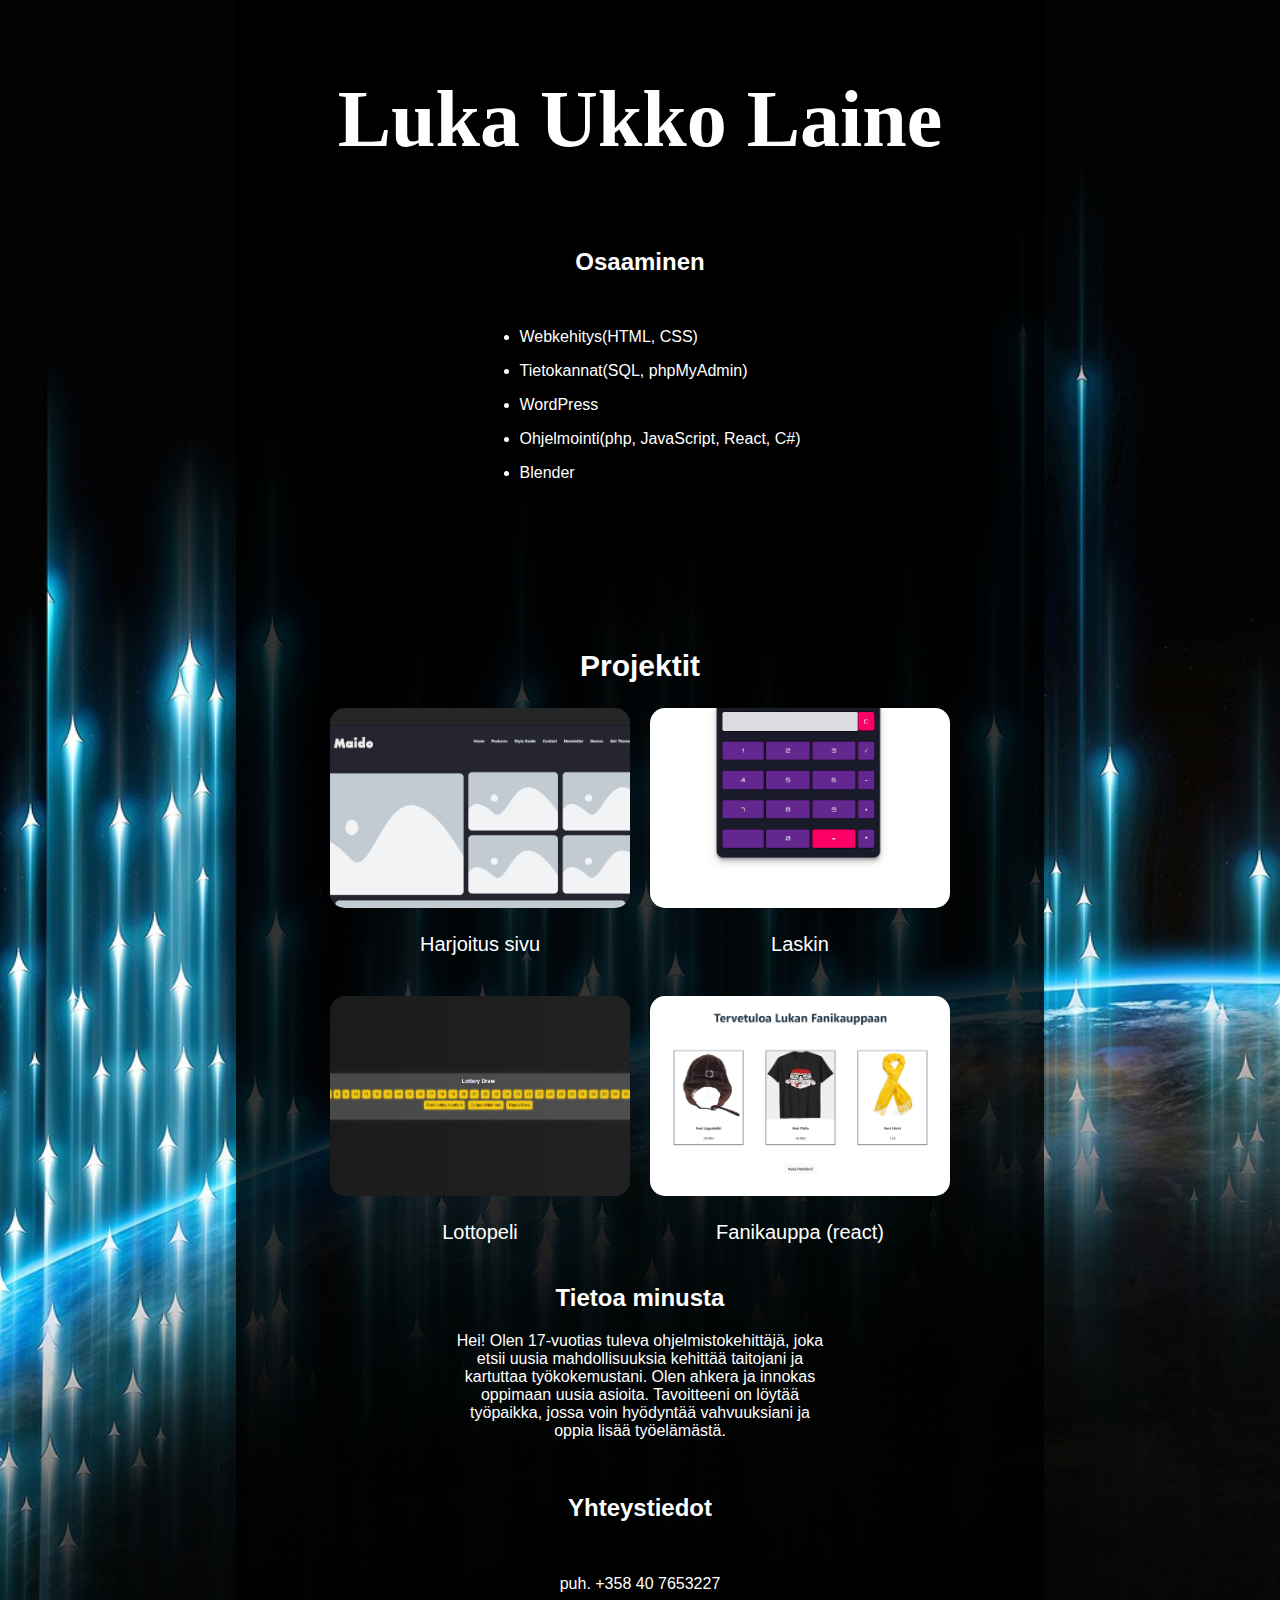
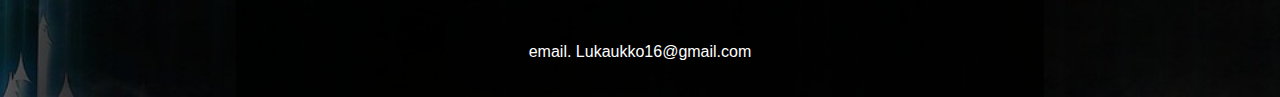
<file: index.html>
<!DOCTYPE html>
<html lang="en">
<head>
    <meta charset="UTF-8">
    <meta name="viewport" content="width=device-width, initial-scale=1.0">
    <link rel="stylesheet" href="style.css">
    <title>Minun portfolioni</title>
</head>
<body>
    <div class="main">
        <h1 class="headers">Luka Ukko Laine</h1>

        <div class="skill-holder">
            <h2 class="headers">Osaaminen</h2>
            <ul class="skills">
                <li>
                    <p>Webkehitys(HTML, CSS)</p>
                </li>
                <li>
                    <p>Tietokannat(SQL, phpMyAdmin)</p>
                </li>
                <li>
                    <p>WordPress</p>
                </li>
                <li>
                    <p>Ohjelmointi(php, JavaScript, React, C#)</p>
                </li>
                <li>
                    <p>Blender</p>
                </li>
            </ul>
        </div>

        <div class="projects">
            <h2 class="headers">Projektit</h2>
            <div class="container">
                <div class="first">
                    <a target="_blank" href="harjoitus5/harj5index.html">
                        <img src="teht5.png" alt="">
                    </a>
                    <p>Harjoitus sivu</p>
                </div>
                <div class="second">
                    <a target="_blank" href="calculator/calcindex.html">
                        <img src="calculaattori.png" alt="">
                    </a>
                    <p>Laskin</p>
                </div>
                <div class="third">
                    <a target="_blank" href="lottopeli/lottoindex.html">
                        <img src="lotto.png" alt="">
                    </a>
                    <p>Lottopeli</p>
                </div>
                <div class="fourth">
                    <a target="_blank" href="fanikauppa/index.html">
                        <img src="fanikauppa.png" alt="">
                    </a>
                    <p>Fanikauppa (react)</p>
                </div>
            </div>
        </div>

        <div class="aboutme">
            <h2 class="headers">Tietoa minusta</h2>
            <p class="long-text">Hei! Olen 17-vuotias tuleva ohjelmistokehittäjä, joka etsii uusia mahdollisuuksia kehittää taitojani ja kartuttaa työkokemustani. Olen ahkera ja innokas oppimaan uusia asioita. Tavoitteeni on löytää työpaikka, jossa voin hyödyntää vahvuuksiani ja oppia lisää työelämästä.</p><br>
            <h2 class="headers">Yhteystiedot</h2><br>
            <p>puh. +358 40 7653227</p><br>
            <p>email. Lukaukko16@gmail.com</p>
        </div>
    </div>
</body>
</html>
</file>
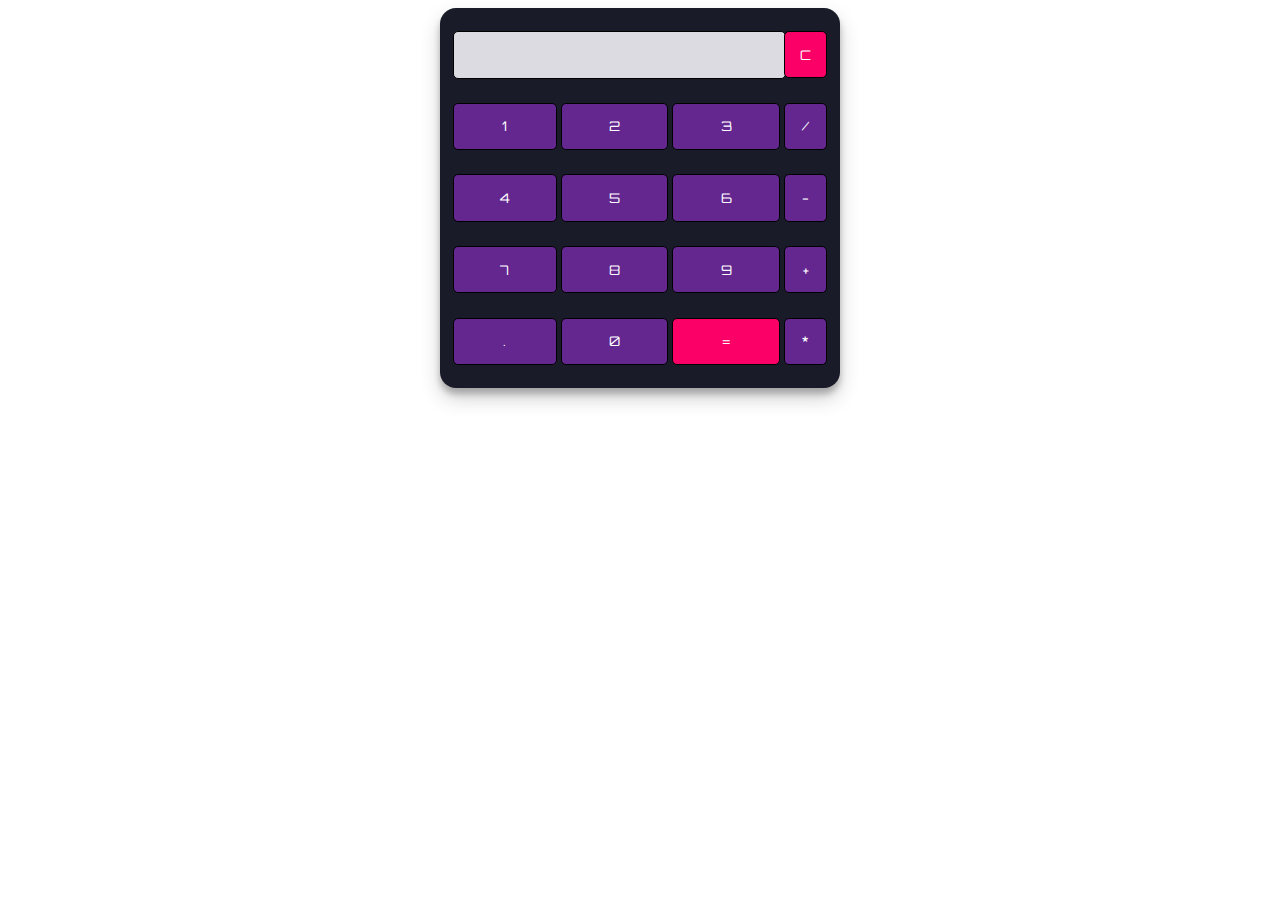
<file: calculator/calcindex.html>
<!DOCTYPE html>
<html lang="en" dir="ltr">
 
<head>
  <meta charset="utf-8">
  <title>Calculator</title>
  <link rel="stylesheet" href="styles.css">
</head>
 
<body>
 
<table class="calculator" >
  <tr>
    <td colspan="3"> <input class="display-box" type="text" id="result" disabled /> </td>
 
    <td> <input type="button" value="C" onclick="clearScreen()" id="btn" /> </td>
  </tr>
  <tr>
    <td> <input type="button" value="1" onclick="display('1')" /> </td>
    <td> <input type="button" value="2" onclick="display('2')" /> </td>
    <td> <input type="button" value="3" onclick="display('3')" /> </td>
    <td> <input type="button" value="/" onclick="display('/')" /> </td>
  </tr>
  <tr>
    <td> <input type="button" value="4" onclick="display('4')" /> </td>
    <td> <input type="button" value="5" onclick="display('5')" /> </td>
    <td> <input type="button" value="6" onclick="display('6')" /> </td>
    <td> <input type="button" value="-" onclick="display('-')" /> </td>
  </tr>
  <tr>
    <td> <input type="button" value="7" onclick="display('7')" /> </td>
    <td> <input type="button" value="8" onclick="display('8')" /> </td>
    <td> <input type="button" value="9" onclick="display('9')" /> </td>
    <td> <input type="button" value="+" onclick="display('+')" /> </td>
  </tr>
  <tr>
    <td> <input type="button" value="." onclick="display('.')" /> </td>
    <td> <input type="button" value="0" onclick="display('0')" /> </td>
 
    <td> <input type="button" value="=" onclick="calculate()" id="btn" /> </td>
    <td> <input type="button" value="*" onclick="display('*')" /> </td>
  </tr>
</table>
 
<script type="text/javascript" src="script.js"></script>
 
</body>
 
</html>
</file>
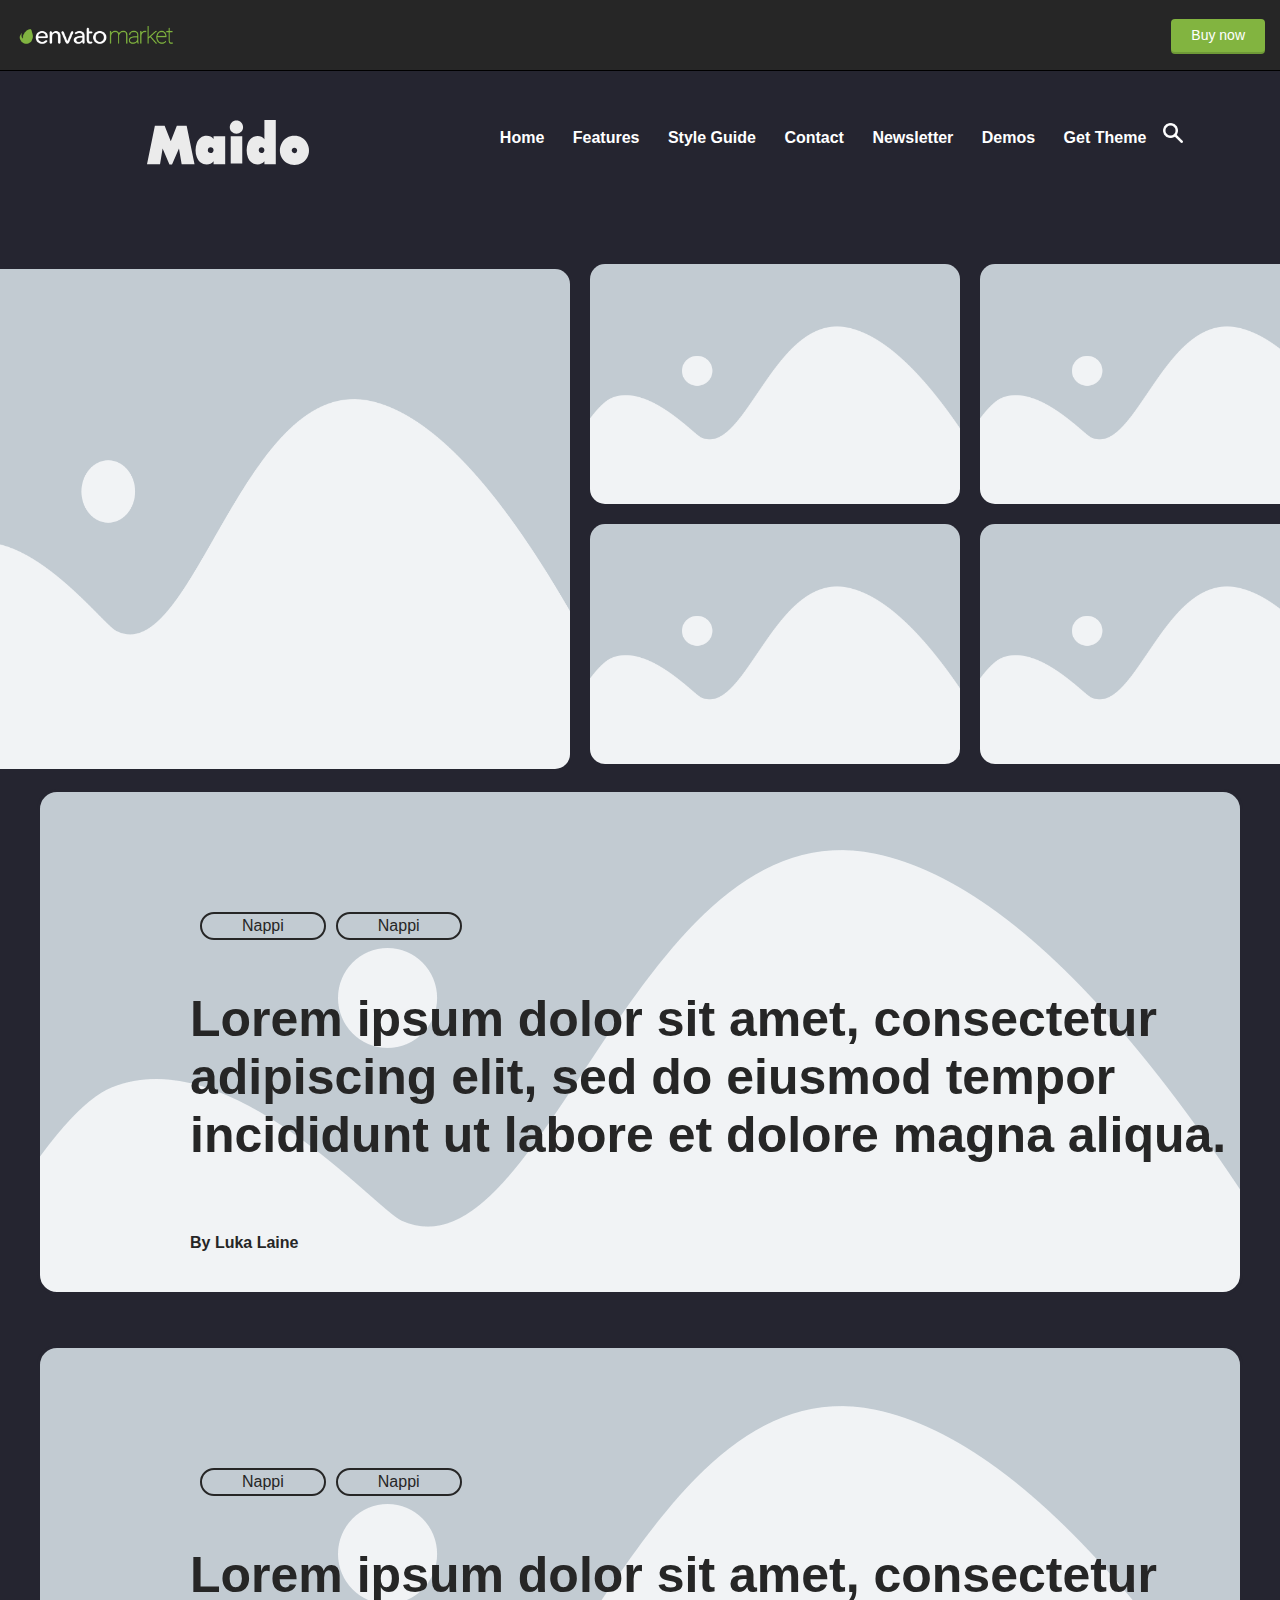
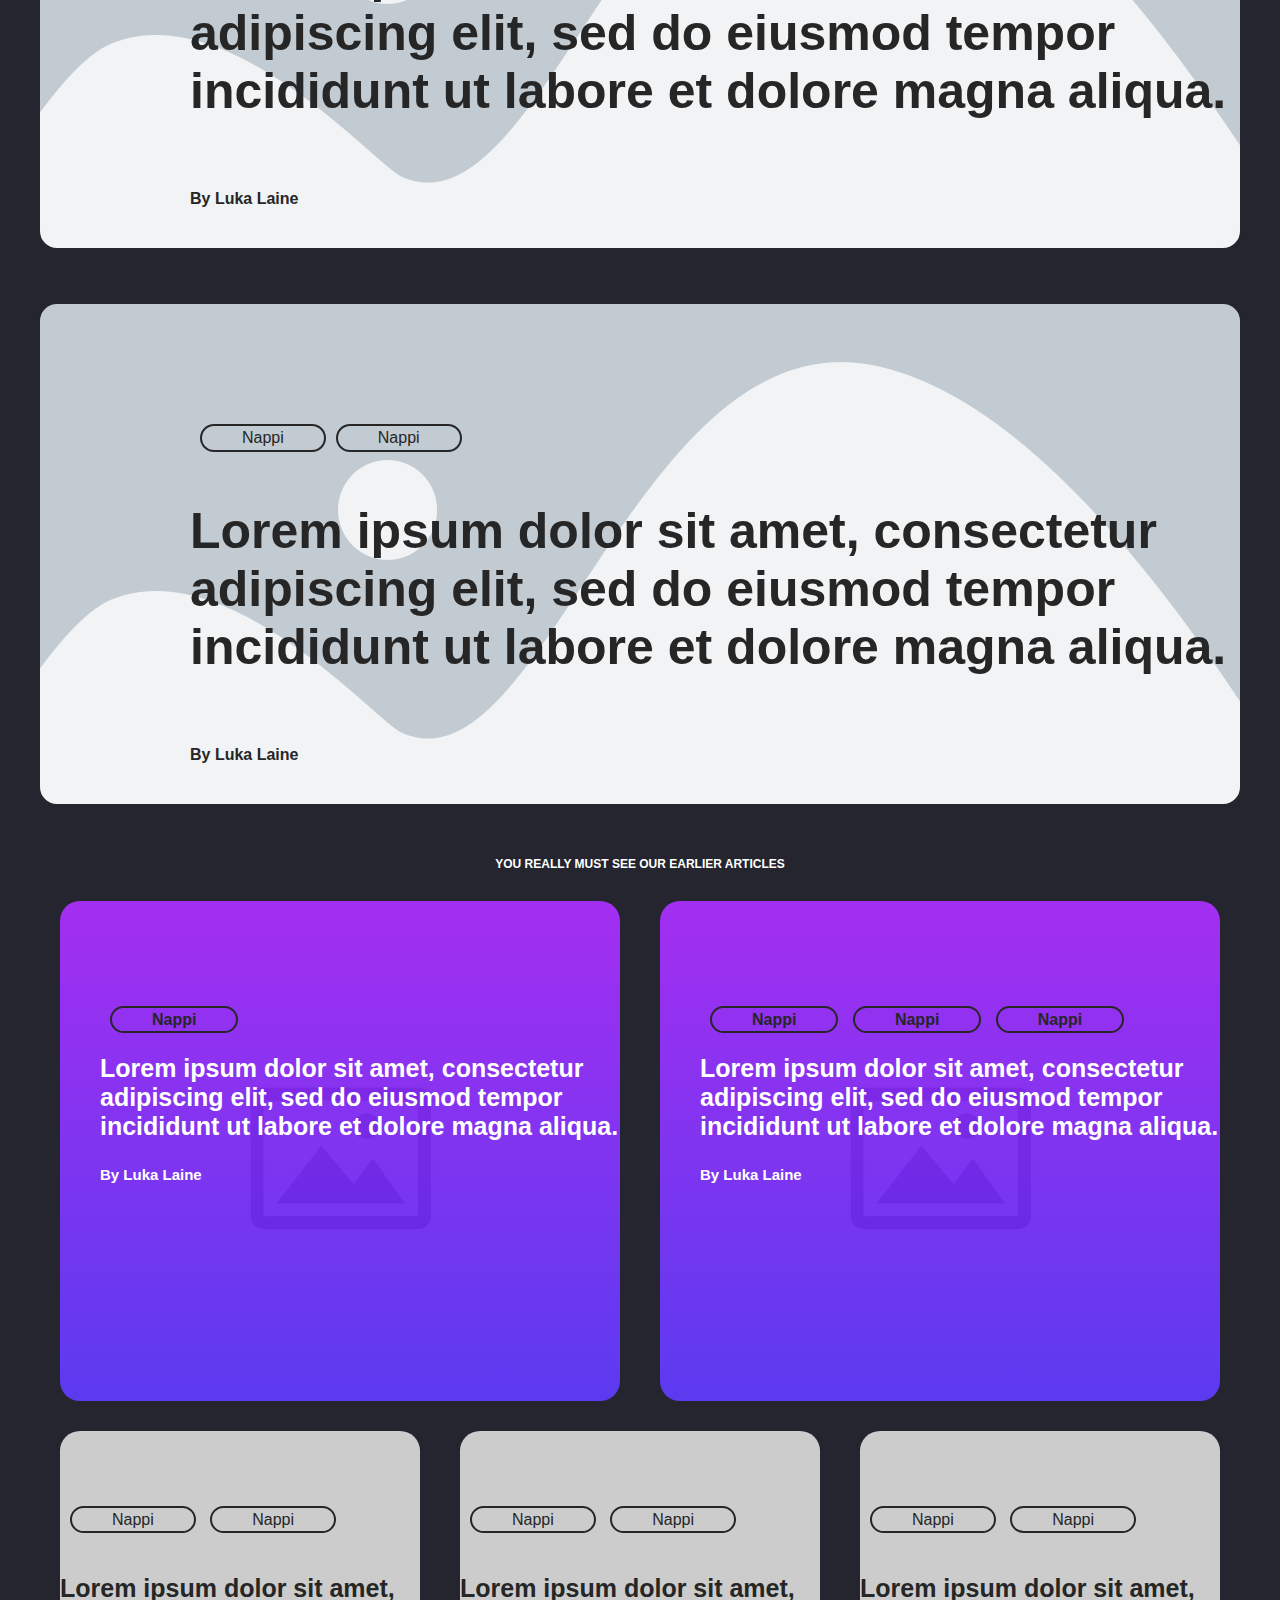
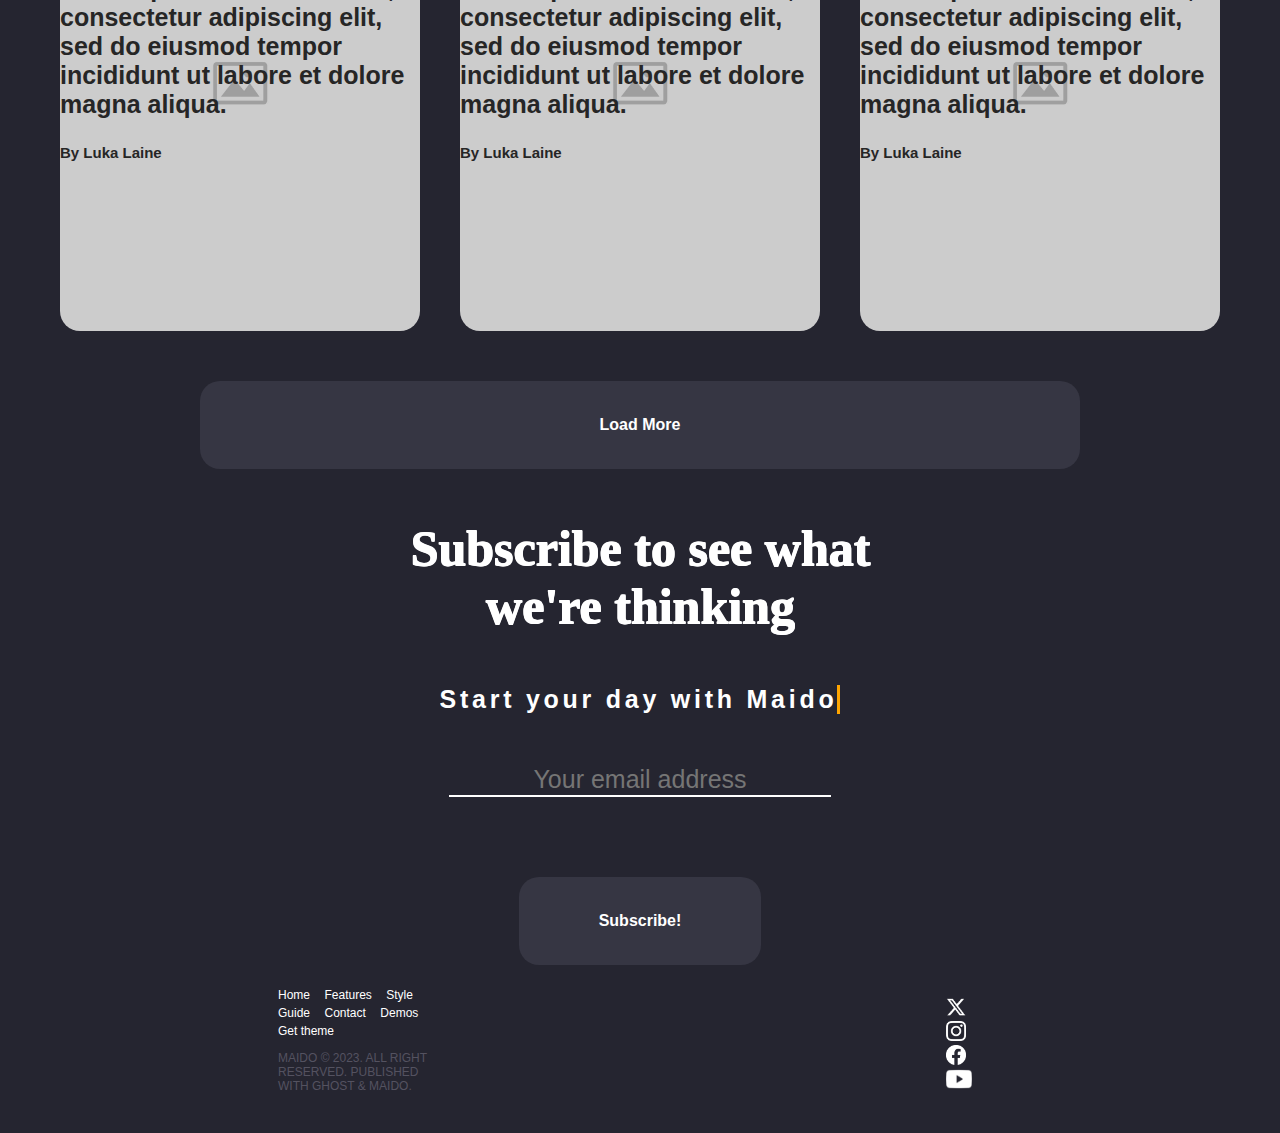
<file: harjoitus5/harj5index.html>
<!DOCTYPE html>
<html lang="en">
<head>
    <meta charset="UTF-8">
    <meta http-equiv="X-UA-Compatible" content="IE=edge">
    <meta name="viewport" content="width=device-width, initial-scale=1.0">
    <link rel="stylesheet" href="style.css">
    <title>Document</title>
</head>
<body>
    <div class="topbar">
        <img class="logo" src="logo.png" alt="">
        <a class="buybutton" href="">Buy now</a>
    </div>
    <nav>
        <a href="" class="maito"><img src="maido.svg" alt=""></a>
        <div class="links">
            <a class="link" href="">Home</a>
            <a class="link" href="">Features</a>
            <a class="link" href="">Style Guide</a>
            <a class="link" href="">Contact</a>
            <a class="link" href="">Newsletter</a>
            <a class="link" href="">Demos</a>
            <a class="link" href="">Get Theme</a>
            <img src="search-13-32.png" alt="">
        </div>
    </nav>
    <div class="pictures">
        <div class="big-picture" onclick="location.href='';">
            <img src="huge_3.webp" alt="">
        </div>
        <div class="small-pictures">
            <div class="first-row">
                <img onclick="location.href='';" class="first-row-image" src="huge_3.webp" alt="">
                <img onclick="location.href='';" class="first-row-image" src="huge_3.webp" alt="">
            </div>
            <div class="second-row">
                <img onclick="location.href='';" class="second-row-image" src="huge_3.webp" alt="">
                <img onclick="location.href='';" class="second-row-image" src="huge_3.webp" alt="">
            </div>
        </div>
    </div>
    <div class="huge-image">
        <div class="container">
                <a class="buttons" href="">Nappi</a>
                <a class="buttons" href="">Nappi</a>
        </div>
        <div class="text1">
            <p>Lorem ipsum dolor sit amet, consectetur adipiscing elit, sed do eiusmod tempor incididunt ut labore et dolore magna aliqua.</p>
        </div>
        <div class="img-footer">
            <p>By Luka Laine</p>
        </div>
    </div>
    <div onclick="location.href='';" class="huge-image">
        <div class="container">
                <a class="buttons" href="">Nappi</a>
                <a class="buttons" href="">Nappi</a>
        </div>
        <div class="text1">
            <p>Lorem ipsum dolor sit amet, consectetur adipiscing elit, sed do eiusmod tempor incididunt ut labore et dolore magna aliqua.</p>
        </div>
        <div class="img-footer">
            <p>By Luka Laine</p>
        </div>
    </div>
    <div onclick="location.href='';" class="huge-image">
        <div class="container">
                <a class="buttons" href="">Nappi</a>
                <a class="buttons" href="">Nappi</a>
        </div>
        <div class="text1">
            <p>Lorem ipsum dolor sit amet, consectetur adipiscing elit, sed do eiusmod tempor incididunt ut labore et dolore magna aliqua.</p>
        </div>
        <div class="img-footer">
            <p>By Luka Laine</p>
        </div>
    </div>
    <p class="middle">YOU REALLY MUST SEE OUR EARLIER ARTICLES</p>
    <div class="box">
        <div onclick="location.href='';" class="medium-picture">
            <div class="second-box">
                <a class="buttons2" href="">Nappi</a>
                <p class="larger">Lorem ipsum dolor sit amet, consectetur adipiscing elit, sed do eiusmod tempor incididunt ut labore et dolore magna aliqua.</p>
                <p class="smaller">By Luka Laine</p>
            </div>
        </div>
        <div onclick="location.href='';" class="medium-picture">
            <div class="second-box">
                <a class="buttons2" href="">Nappi</a>
                <a class="buttons2" href="">Nappi</a>
                <a class="buttons2" href="">Nappi</a>
                <p class="larger">Lorem ipsum dolor sit amet, consectetur adipiscing elit, sed do eiusmod tempor incididunt ut labore et dolore magna aliqua.</p>
                <p class="smaller">By Luka Laine</p>
            </div>
        </div>
    </div>
    <div class="semi-pictures">
        <div onclick="location.href='';" class="semi">
            <a class="buttons3" href="">Nappi</a>
            <a class="buttons3" href="">Nappi</a>
            <p class="larger">Lorem ipsum dolor sit amet, consectetur adipiscing elit, sed do eiusmod tempor incididunt ut labore et dolore magna aliqua.</p>
            <p class="smaller">By Luka Laine</p>
        </div>
        <div onclick="location.href='';" class="semi">
            <a class="buttons3" href="">Nappi</a>
            <a class="buttons3" href="">Nappi</a>
            <p class="larger">Lorem ipsum dolor sit amet, consectetur adipiscing elit, sed do eiusmod tempor incididunt ut labore et dolore magna aliqua.</p>
            <p class="smaller">By Luka Laine</p>
        </div>
        <div onclick="location.href='';" class="semi">
            <a class="buttons3" href="">Nappi</a>
            <a class="buttons3" href="">Nappi</a>
            <p class="larger">Lorem ipsum dolor sit amet, consectetur adipiscing elit, sed do eiusmod tempor incididunt ut labore et dolore magna aliqua.</p>
            <p class="smaller">By Luka Laine</p>
        </div>
    </div>
    <div class="central">
        <div onclick="location.href='';" style="cursor: pointer;" id="zombie" class="hidden-boxes"></div>
    </div>
    <div id="zombie1" class="better-button">
        <button class="based-button" onclick="hiddenrelease()" id="load-button">Load More</button>
    </div>

    <div class="bigtext">
        <p>Subscribe to see what<br>we're thinking</p>
    </div>
    <div class="typewriter">
        <h1>Start your day with Maido</h1>
    </div>
    <div class="ipgrapper">
        <input type="email" placeholder="Your email address">
    </div>
    <script>
        const hiddenrelease = () => {
            document.getElementById("zombie").style.display = 'block'
            document.getElementById("zombie1").style.display = 'none'
        }
    </script>
        <div id="zombie2" class="better-button1">
            <button id="load-button1" class="based-button1">Subscribe!</button>
        </div>

        <footer>
            <div class="footer_left">
                <div class="footer_links">
                    <a href="">Home</a>
                    <a href="">Features</a>
                    <a href="">Style Guide</a>
                    <a href="">Contact</a>
                    <a href="">Demos</a>
                    <a href="">Get theme</a>
                </div>
                <p>MAIDO © 2023. ALL RIGHT RESERVED. PUBLISHED WITH GHOST & MAIDO.</p>
            </div>
            <div class="footer_right">
                <div class="icons">
                    <a href=""><img height="20px" src="x.png" alt=""></a>
                    <a href=""><img height="20px" src="instagram.png" alt=""></a>
                    <a href=""><img height="20px" src="facebook.png" alt=""></a>
                    <a href=""><img height="20px" src="youtube.png" alt=""></a>
                </div>
            </div>
        </footer>
    </body>
</html>
</file>
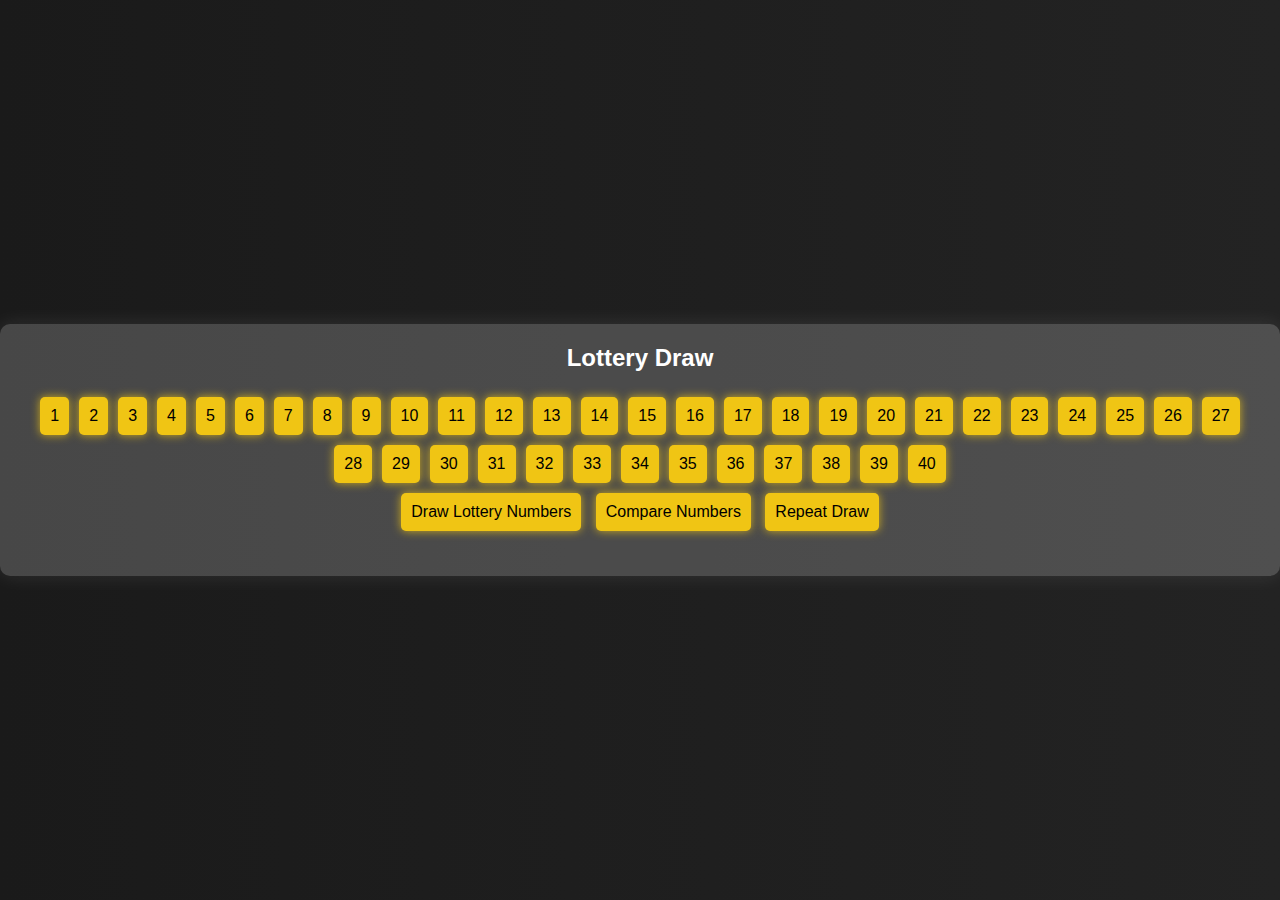
<file: lottopeli/lottoindex.html>
<!DOCTYPE html>
<html lang="en">
<head>
  <meta charset="UTF-8">
  <meta name="viewport" content="width=device-width, initial-scale=1.0">
  <link rel="stylesheet" href="style.css">
  <title>Lottery Draw</title>
</head>
<body>
  <div class="container">
    <div class="header">Lottery Draw</div>

    <div id="selectedNumbers"></div>

    <div id="buttonContainer">
      <button value="1" onclick="selectNumber(this)">1</button>
      <button value="2" onclick="selectNumber(this)">2</button>
      <button value="3" onclick="selectNumber(this)">3</button>
      <button value="4" onclick="selectNumber(this)">4</button>
      <button value="5" onclick="selectNumber(this)">5</button>
      <button value="6" onclick="selectNumber(this)">6</button>
      <button value="7" onclick="selectNumber(this)">7</button>
      <button value="8" onclick="selectNumber(this)">8</button>
      <button value="9" onclick="selectNumber(this)">9</button>
      <button value="10" onclick="selectNumber(this)">10</button>
      <button value="11" onclick="selectNumber(this)">11</button>
      <button value="12" onclick="selectNumber(this)">12</button>
      <button value="13" onclick="selectNumber(this)">13</button>
      <button value="14" onclick="selectNumber(this)">14</button>
      <button value="15" onclick="selectNumber(this)">15</button>
      <button value="16" onclick="selectNumber(this)">16</button>
      <button value="17" onclick="selectNumber(this)">17</button>
      <button value="18" onclick="selectNumber(this)">18</button>
      <button value="19" onclick="selectNumber(this)">19</button>
      <button value="20" onclick="selectNumber(this)">20</button>
      <button value="21" onclick="selectNumber(this)">21</button>
      <button value="22" onclick="selectNumber(this)">22</button>
      <button value="23" onclick="selectNumber(this)">23</button>
      <button value="24" onclick="selectNumber(this)">24</button>
      <button value="25" onclick="selectNumber(this)">25</button>
      <button value="26" onclick="selectNumber(this)">26</button>
      <button value="27" onclick="selectNumber(this)">27</button>
      <button value="28" onclick="selectNumber(this)">28</button>
      <button value="29" onclick="selectNumber(this)">29</button>
      <button value="30" onclick="selectNumber(this)">30</button>
      <button value="31" onclick="selectNumber(this)">31</button>
      <button value="32" onclick="selectNumber(this)">32</button>
      <button value="33" onclick="selectNumber(this)">33</button>
      <button value="34" onclick="selectNumber(this)">34</button>
      <button value="35" onclick="selectNumber(this)">35</button>
      <button value="36" onclick="selectNumber(this)">36</button>
      <button value="37" onclick="selectNumber(this)">37</button>
      <button value="38" onclick="selectNumber(this)">38</button>
      <button value="39" onclick="selectNumber(this)">39</button>
      <button value="40" onclick="selectNumber(this)">40</button>
    </div>

    <button id="drawButton" onclick="drawLotteryNumbers()">Draw Lottery Numbers</button>
    <button id="compareButton" onclick="compareNumbers()">Compare Numbers</button>
    <button id="repeatDrawButton" onclick="repeatDraw()">Repeat Draw</button>

    <div id="drawResults"></div>

    <div id="counter"></div>
  </div>

  <script src="javascript.js"></script>
</body>
</html>
</file>
<file: style.css>
body {
    display: flex;
    justify-content: center;
    width: 100%;
    background-image: url(globe-bg.jpg);
    background-size: cover;
    font-family: Arial, sans-serif;
}
body,
html{
    margin: 0;
    padding: 0;
}
.skill-holder{
    display: flex;
    flex-direction: column;
    flex-wrap: wrap;
    align-items: center;
    padding: 10px;
}
.skills {
    width: fit-content;
}
.headers{
    text-align: center;
}
h1{
    font-size: 80px;
    font-family: Orbitron;
}

.links {
    display: flex;
    flex-direction: row;
    align-items: center;
    justify-content: center;
    gap: 10px;
}

.main {
    width: 60%;
    padding: 20px;
    min-height: 100vh;
    background: rgba(0, 0, 0, 0.8);
    color: white;
}

.projects {
    display: flex;
    flex-direction: column;
    align-items: center;
    margin-top: 100px;
    color: white;
    font-size: 20px;
}

.container {
    display: flex;
    flex-direction: row;
    flex-wrap: wrap;
    justify-content: center;
    gap: 20px;
    width: 100%;
}

.container > div {
    display: flex;
    flex-direction: column;
    align-items: center;
    justify-content: center;
    text-align: center;
    width: 300px;
}

.projects img {
    width: 300px;
    height: 200px;
    object-fit: cover;
    border-radius: 15px;
}


.aboutme h1 {
    margin-left: 50px;
    margin-top: 40px;
}
.aboutme{
    text-align: center;
}
.long-text{
    padding-inline: 200px;
}

@media screen and (max-width: 768px) {

    .main {
        width: 90%;
        padding: 10px;
    }

    h1 {
        font-size: 6vw; /* Adjust heading size */
    }

    .long-text {
        padding-inline: 5%;
    }

    .skills, 
    .projects, 
    .aboutme {
        margin-top: 30px;
    }

    .container {
        flex-direction: column;
        align-items: center;
    }
}

@media screen and (max-width: 480px) {

    .main {
        width: 95%;
        padding: 10px;
    }

    h1 {
        font-size: 7vw; /* Adjust heading size */
    }

    .skills, 
    .projects, 
    .aboutme {
        padding: 10px;
    }

    .projects img {
        width: 100%;
        max-width: 200px;
        height: auto;
    }

    .container {
        flex-direction: column;
    }
}
@media screen and (max-width: 320px) {
    li{
        list-style: none;
    }
}
</file>
<file: calculator/styles.css>
@import url('https://fonts.googleapis.com/css2?family=Orbitron&display=swap');

.calculator {
    padding: 10px;
    border-radius: 1em;
    height: 380px;
    width: 400px;
    margin: auto;
    background-color: #191b28;
    box-shadow: rgba(0, 0, 0, 0.19) 0px 10px 20px, rgba(0, 0, 0, 0.23) 0px 6px 6px;
}

.display-box {
    font-family: 'Orbitron', sans-serif;
    background-color: #dcdbe1;
    border: solid black 0.5px;
    color: black;
    border-radius: 5px;
    width: 100%;
    height: 65%;
}

#btn {
    background-color: #fb0066;
}

input[type=button] {
    font-family: 'Orbitron', sans-serif;
    background-color: #64278f;
    color: white;
    border: solid black 0.5px;
    width: 100%;
    border-radius: 5px;
    height: 70%;
    outline: none;
}

input:active[type=button] {
    background: #e5e5e5;
    -webkit-box-shadow: inset 0px 0px 5px #c1c1c1;
    -moz-box-shadow: inset 0px 0px 5px #c1c1c1;
    box-shadow: inset 0px 0px 5px #c1c1c1;
}
</file>
<file: harjoitus5/style.css>
body{
    background-color: #252530;
    font-family: sans-serif;
  
}
.topbar{
    display: flex;
    justify-content: space-between;
    background-color: #262626;
    height: 70px;
    border-bottom: solid black 1px;
    position: fixed;
    top:0;
    left:0;
    width:100%;
    align-items: center;
    z-index: 1;
}
.buybutton{
    display: flex;
    align-items: center;
    background-color: #82B440;
    font-size: 14px;
    padding: 5px 20px;
    border-radius: 4px;
    color: white;
    height: 23px;
    box-shadow: 0 2px 0 #6f9a37;
    outline: none;
    border: none;
    text-align: center;
    text-decoration: none;
    cursor: pointer;
    margin-right: 15px;
}
.logo{
    height: 25px;
    width: 162px;
    margin-left: 15px;
}
nav{
    display: flex;
    justify-content: space-around;
    margin-top: 100px;
    align-items: center;
}
.link{
    color: white;
    text-decoration: none;
    cursor: pointer;
    margin-inline: 12px;
    font-weight: bold;
}
.links img{
    height: 20px;
    width: 20px;
    cursor: pointer;
}
.maito img{
    height: 45px;
    margin-top: 20px;
    margin-left: 50px;
}
.pictures{
    display: flex;
    flex-direction: row;
    margin-top: 70px;
    justify-content: center;
    align-items: center;
    height: 550px;
}
.big-picture img , .big-picture{
    border-radius: 15px;
    height: 500px;
    width: 650px

}
.big-picture img{
    cursor: pointer;
}
.first-row , .second-row{
    display: flex;
    height: 260px;
}
.first-row-image, .second-row-image{
    border-radius: 15px;
    margin: 10px;
    width: 370px;
    cursor: pointer;
}
.big-picture{
    margin-top: 10px;
    margin-right: 10px;
}
.big-picture:hover, .first-row-image:hover, .second-row-image:hover{
    transform: translate(0, -3px);
}
.huge-image{
    border: solid #252530;
    margin-inline: auto;
    margin-bottom: 50px;
    background-image: url(huge_3.webp);
    height: 500px;
    width: 1200px;
    border-radius: 20px;
    color: white;
    background-position: center;
    background-size: 100%;
    transition: 0.5s;
}
.huge-image:hover{
    background-size: 104%;
    cursor: pointer;
}
.container{
    display: flex;
    flex-direction: row;
    margin-left: 150px;
}
.buttons{
    width: fit-content;
    height: fit-content;
    margin-top: 120px;
    margin-left: 10px;
    padding: 3px;
    border: solid #262626 2px;
    border-radius: 20px;
    padding-inline: 40px;
    text-decoration: none;
    color: #262626;
}
.buttons:hover{
    background-color: #262626 ;
    color: white;
    transition:0.2s
}
.text1{
    margin-top: 40px;
    margin-left: 150px;
    font-family: sans-serif;
    font-size: 50px;
    color: #262626;
    font-weight: bold;
}
.img-footer{
    margin-left: 150px;
    margin-top: 70px;
    font-weight: bold;
    font-family: sans-serif;
    color: #262626;
}
.middle{
    text-align: center;
    font-weight: bold;
    font-family: sans-serif;
    font-size: 12px;
    color: white;
    margin-bottom: 30px;
}
.box{
    display: flex;
    flex-direction: row;
    margin: auto;
    width: 1200px;
    height: 500px;
}
.medium-picture{
    background:linear-gradient(to top, #3204fdba, #9907facc), url(placeholder2.png);
    background-position:center ;
    height: 500px;
    width: 580px;
    background-repeat: no-repeat;
    border-radius: 20px;
    text-decoration: none;
    color: white;
    font-family: sans-serif;
    font-weight: bold;
    margin-inline: 20px;
}
.medium-picture:hover{
    background-size: 104%;
    cursor: pointer;
}
.larger{
    font-size: 25px;
    font-family: sans-serif;
    font-weight: bold;
}
.smaller{
    font-size: 15px;
    font-family: sans-serif;
    font-weight: bold;
}
.second-box{
    margin-left: 40px;
    margin-top: 110px;
}
.buttons2{
    width: fit-content;
    height: fit-content;
    margin-left: 10px;
    padding: 3px;
    border: solid #262626 2px;
    border-radius: 20px;
    padding-inline: 40px;
    text-decoration: none;
    color: #262626;
}
.buttons2:hover{
    background-color: #262626 ;
    color: white;
    transition:0.2s
}
.semi-pictures{
    display: flex;
    flex-direction: row;
    justify-content: center;
    height: 550px;
    margin-top: 30px;

}
.semi{
    background-image: url(placeholder2.png);
    background-position:center ;
    background-size: 100%;
    height: 500px;
    width: 360px;
    margin-inline: 20px;
    border-radius: 20px;
}
.semi:hover{
    background-size: 104%;
    cursor: pointer;
}
.semi p{
    color: #262626;
    position: relative;
    top: 100px;
}
.buttons3{
    width: fit-content;
    height: fit-content;
    margin-top: 50px;
    margin-left: 10px;
    padding: 3px;
    border: solid #262626 2px;
    border-radius: 20px;
    padding-inline: 40px;
    text-decoration: none;
    color: #262626;
    position: relative;
    top: 80px;
}
.buttons3:hover{
    background-color: #262626 ;
    color: white;
    transition:0.2s
}
.load-button{
    color: white;
    background: transparent;
    padding-inline: 1200px;
}
.better-button{
    display: flex;
    justify-content: center;
}
.based-button{
    background-color: #363643;
    background-repeat:no-repeat;
    border: none;
    cursor:pointer;
    overflow: hidden;
    color: white;  
    font-family: sans-serif;
    font-weight: bold;
    font-size: 16px;
    padding-inline: 400px;
    padding-top: 35px;
    padding-bottom: 35px;
    border-radius: 20px;
}
.based-button:hover{
    background-color: #FFB469;
    width: 905px ;
    transition: ease-in;
    transition: ease-out;
    transition: 0.2s;
    color: #262626;
}
.hidden-boxes{
    height: 600px;
    width: 895px;
    background-image: url(huge_3.webp);
    display: none;
}
.central{
    display: flex;
    justify-content: center;
}
.bigtext{
    text-align: center;
    color: white;
    font-size: 50px;
    font-weight: bold;
    font-family: 'corben', serif;
    text-shadow: 0px 1px, 1px 0px, 1px 1px;
}
.typewriter{
    margin: auto;
    width: fit-content;
}
.typewriter h1 {
    font-size: 25px;
    color: white;
    overflow: hidden; 
    border-right: .15em solid orange;
    white-space: nowrap;
    margin: 0 auto; 
    letter-spacing: .15em;
    animation: 
      typing  4s steps(44, end)  alternate infinite, 
      blink-caret .75s step-end infinite;
      animation-delay: 2s;
  }

    @keyframes typing {
    0% { width: 0 }
    25% { width: 0 }
    75% { width: 410px }
    100% { width: 410px }
    }


    @keyframes blink-caret {
    from, to { border-color: transparent }
    50% { border-color: orange; }
  }
  .ipgrapper input:focus{
    animation: muutos 1s;
    animation-delay: 0.3s;
    animation-fill-mode: forwards;
  }
.ipgrapper{
    display: flex;
    justify-content: center;
    margin-top: 50px;
}
.ipgrapper input{
    font-size: 25px;
    padding-inline:30px;
    text-align: center;
    background-color:transparent;
    border: none;
    outline: none;
    border-bottom: 2px solid white;
    cursor:pointer;
    overflow: hidden;
    color: white;  
    box-shadow: none;
    transition: 2s;
    transition-delay: 1s;
}
@keyframes muutos {
    from{width: 374px;}
    to{width: 550px;}
}
.based-button1{
    background-color: #363643;
    background-repeat:no-repeat;
    border: none;
    cursor:pointer;
    overflow: hidden;
    color: white;  
    font-family: sans-serif;
    font-weight: bold;
    font-size: 16px;
    padding-inline: 80px;
    padding-top: 35px;
    padding-bottom: 35px;
    border-radius: 20px;
}
.based-button1:hover{
    background-color: #FFB469;
    width: 250px ;
    transition: ease-in;
    transition: ease-out;
    transition: 0.2s;
    color: #262626;
}
.load-button1{
    color: white;
    background: transparent;
    padding-inline: 400px;
}
.better-button1{
    margin-top: 80px;
    display: flex;
    justify-content: center;
}
footer {
    display: flex;
    justify-content: center;
    align-items: center;
    padding: 20px;
}
 
.footer_links a {
    color: white;
    margin-right: 10px;
    text-decoration: none;
    font-size: 12px;
}
 
.icons img {
    margin-inline: 10px;
}
 
.footer_left, .footer_right {
    margin-inline: 250px;
}
 
.footer_left p {
    font-size: 12px;
    color: rgba(84,82,96,255);
}
</file>
<file: lottopeli/style.css>
body {
  background: linear-gradient(to right, #1a1a1a, #232323);
  color: #fff;
  font-family: 'Arial', sans-serif;
  margin: 0;
  display: flex;
  align-items: center;
  justify-content: center;
  height: 100vh;
}

.container {
  background-color: rgba(255, 255, 255, 0.2);
  padding: 20px;
  border-radius: 10px;
  box-shadow: 0 0 20px rgba(255, 255, 255, 0.1);
  text-align: center;
}

.header {
  font-size: 24px;
  font-weight: bold;
  margin-bottom: 20px;
}

button {
  background-color: #f0c514;
  color: #000;
  padding: 10px;
  margin: 5px;
  cursor: pointer;
  border: none;
  border-radius: 5px;
  font-size: 16px;
  box-shadow: 0 0 10px rgba(240, 197, 20, 0.8);
  transition: background-color 0.3s ease;
}

button:hover {
  background-color: #d4b106;
}

#selectedNumbers {
  font-size: 18px;
  margin-top: 20px;
}

#buttonContainer {
  display: flex;
  flex-wrap: wrap;
  justify-content: center;
  margin-top: 20px;
}

#drawResults {
  font-size: 18px;
  margin-top: 20px;
}

#counter {
  font-size: 18px;
  margin-top: 20px;
}
</file>
